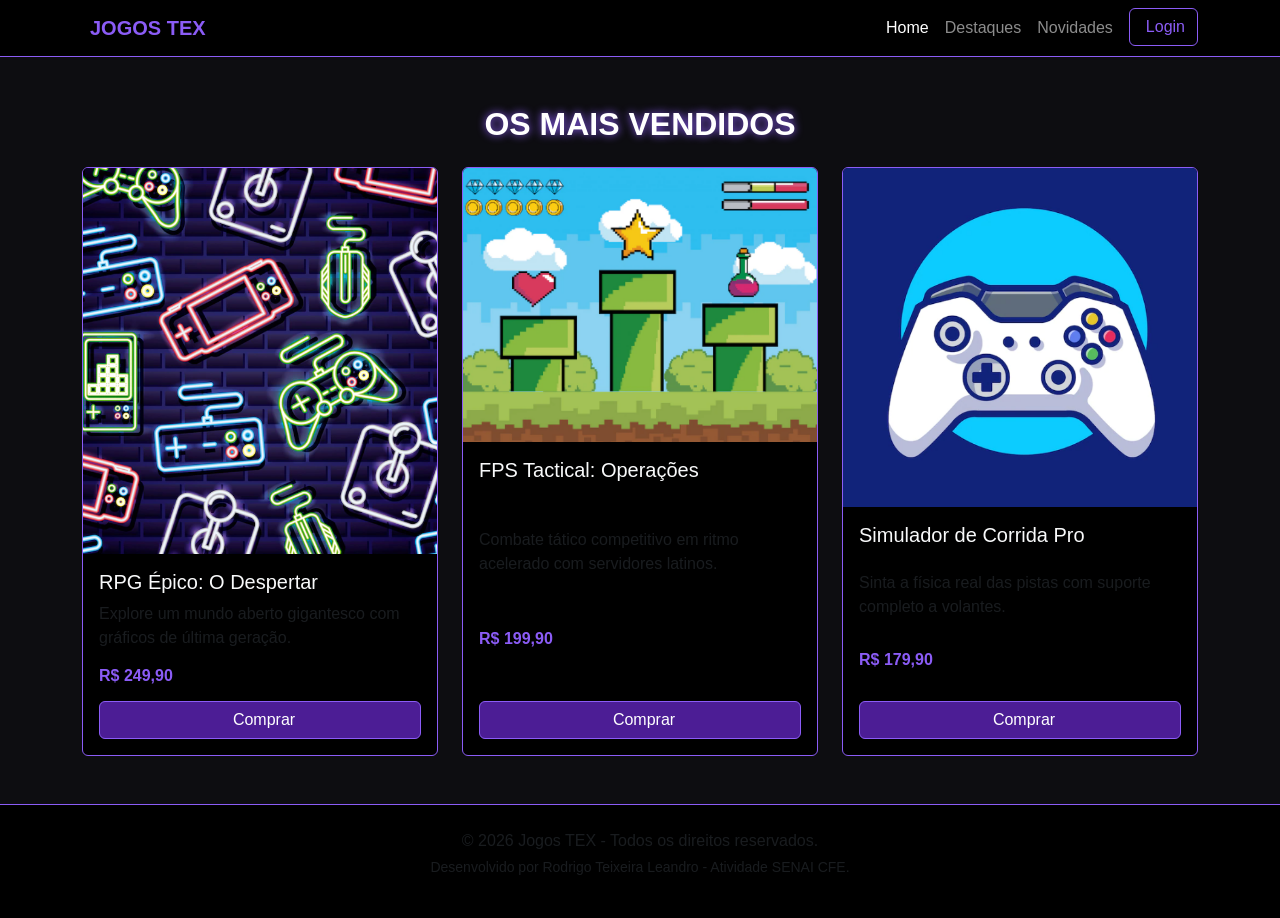
<file: index.html>
<!DOCTYPE html>
<html lang="pt-br">

<head>
  <meta charset="UTF-8">
  <meta http-equiv="X-UA-Compatible" content="IE=edge">
  <meta name="viewport" content="width=device-width, initial-scale=1.0">
  <title>Jogos TEX</title>

  <link href="https://cdn.jsdelivr.net/npm/bootstrap@5.2.2/dist/css/bootstrap.min.css" rel="stylesheet"
    integrity="sha384-Zenh87qX5JnK2Jl0vWa8Ck2rdkQ2Bzep5IDxbcnCeuOxjzrPF/et3URy9Bv1WTRi" crossorigin="anonymous">

  <link rel="stylesheet" href="css/estilo.css">



</head>

<body>
  <header>
    <!-- Menu de Navegação Responsivo do Bootstrap -->
    <nav class="navbar navbar-expand-lg navbar-dark bg-black border-bottom border-purple">
        <div class="container">
            <a class="navbar-brand fw-bold text-purple" href="index.html">
                <i class="fa-solid fa-gamepad me-2"></i>JOGOS TEX
            </a>
            <!-- Botão Hambúrguer para Celular -->
            <button class="navbar-toggler" type="button" data-bs-toggle="collapse" data-bs-target="#menuPrincipal">
                <span class="navbar-toggler-icon"></span>
            </button>
            <!-- Links do Menu -->
            <div class="collapse navbar-collapse" id="menuPrincipal">
                <ul class="navbar-nav ms-auto mb-2 mb-lg-0">
                    <li class="nav-item"><a class="nav-link active" href="index.html">Home</a></li>
                    <li class="nav-item"><a class="nav-link" href="#section-vendidos">Destaques</a></li>
                    <li class="nav-item"><a class="nav-link" href="#login.html">Novidades</a></li>
                    <li class="nav-item">
                        <a class="btn btn-outline-purple ms-2" href="login.html">
                            <i class="fa-solid fa-user me-1"></i>Login
                        </a>
                    </li>
                </ul>
            </div>
        </div>
    </nav>
</header>


  <main>



    <section id="section-banners" class="container-fluid">

      

    </section>
        <!-- SEÇÃO DE PRODUTOS MAIS VENDIDOS (Cards Responsivos em Grid) -->
    <section id="section-vendidos" class="container my-5">
        <h2 class="text-center mb-4 linha-titulo">OS MAIS VENDIDOS</h2>
        
        <div class="row g-4">
            <!-- Card do Jogo 1 -->
            <div class="col-12 col-md-6 col-lg-4">
                <div class="card bg-black text-light border-purple h-100">
                    <img src="img/jogo1.PNG" class="card-img-top" alt="Jogo 1">
                    <div class="card-body d-flex flex-column justify-content-between">
                        <h5 class="card-title">RPG Épico: O Despertar</h5>
                        <p class="card-text text-muted">Explore um mundo aberto gigantesco com gráficos de última geração.</p>
                        <h6 class="text-purple fw-bold">R$ 249,90</h6>
                        <button class="btn btn-purple btn-comprar w-100 mt-2">
                            <i class="fa-solid fa-cart-shopping me-2"></i>Comprar
                        </button>
                    </div>
                </div>
            </div>

            <!-- Card do Jogo 2 -->
            <div class="col-12 col-md-6 col-lg-4">
                <div class="card bg-black text-light border-purple h-100">
                    <img src="img/jogo2.PNG" class="card-img-top" alt="Jogo 2">
                    <div class="card-body d-flex flex-column justify-content-between">
                        <h5 class="card-title">FPS Tactical: Operações</h5>
                        <p class="card-text text-muted">Combate tático competitivo em ritmo acelerado com servidores latinos.</p>
                        <h6 class="text-purple fw-bold">R$ 199,90</h6>
                        <button class="btn btn-purple btn-comprar w-100 mt-2">
                            <i class="fa-solid fa-cart-shopping me-2"></i>Comprar
                        </button>
                    </div>
                </div>
            </div>

            <!-- Card do Jogo 3 -->
            <div class="col-12 col-md-6 col-lg-4">
                <div class="card bg-black text-light border-purple h-100">
                    <img src="img/jogo3.PNG" class="card-img-top" alt="Jogo 3">
                    <div class="card-body d-flex flex-column justify-content-between">
                        <h5 class="card-title">Simulador de Corrida Pro</h5>
                        <p class="card-text text-muted">Sinta a física real das pistas com suporte completo a volantes.</p>
                        <h6 class="text-purple fw-bold">R$ 179,90</h6>
                        <button class="btn btn-purple btn-comprar w-100 mt-2">
                            <i class="fa-solid fa-cart-shopping me-2"></i>Comprar
                        </button>
                    </div>
                </div>
            </div>
        </div>
    </section>
</main>

<!-- RODAPÉ (Footer) -->
<footer class="bg-black text-center text-muted py-4 border-top border-purple">
    <div class="container">
        <p class="mb-1">&copy; 2026 Jogos TEX - Todos os direitos reservados.</p>
        <p class="small">Desenvolvido por Rodrigo Teixeira Leandro - Atividade SENAI CFE.</p>
    </div>
</footer>
<script src="https://jquery.com"></script>


  <button id="voltar-topo" type="button" class="btn btn-outline-primary" onclick="topo()">&uarr; Voltar ao topo</button>

  <script src="js/script.js"></script>
  <script src="https://cdn.jsdelivr.net/npm/bootstrap@5.2.2/dist/js/bootstrap.bundle.min.js"
    integrity="sha384-OERcA2EqjJCMA+/3y+gxIOqMEjwtxJY7qPCqsdltbNJuaOe923+mo//f6V8Qbsw3"
    crossorigin="anonymous"></script>

</body>

</html>
</file>
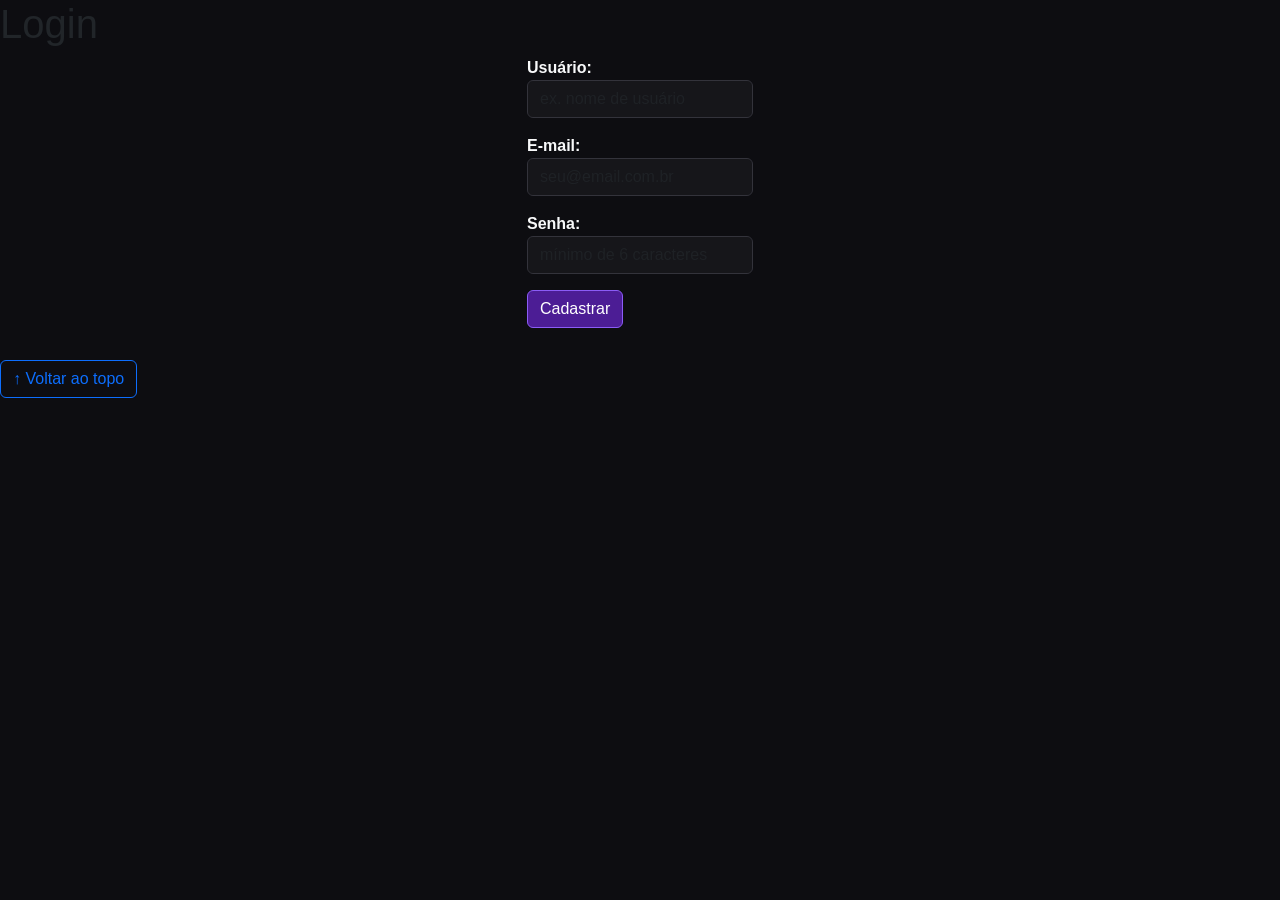
<file: login.html>
<!DOCTYPE html>
<html lang="pt-br">

<head>
    <meta charset="UTF-8">
    <meta http-equiv="X-UA-Compatible" content="IE=edge">
    <meta name="viewport" content="width=device-width, initial-scale=1.0">
    <title>Jogos TEX - login</title>
    <link href="https://cdn.jsdelivr.net/npm/bootstrap@5.2.2/dist/css/bootstrap.min.css" rel="stylesheet"
        integrity="sha384-Zenh87qX5JnK2Jl0vWa8Ck2rdkQ2Bzep5IDxbcnCeuOxjzrPF/et3URy9Bv1WTRi" crossorigin="anonymous">
    <link rel="stylesheet" href="css/estilo.css">
</head>

<body>
    <header>
        
    </header>

    <main>
        <section id="section-login">
            <h1>Login</h1>
            <div class="d-flex justify-content-center">
                            <form method="post" action="" id="login">
                <p>
                    <label for="usuario" class="text-light fw-bold">Usuário: </label>
                    <input id="usuario" name="usuario" required="required" type="text"
                        placeholder="ex. nome de usuário" class="form-control" />
                </p>
                <p>
                    <label for="email" class="text-light fw-bold">E-mail: </label>
                    <input id="email" name="email" required="required" type="email"
                        placeholder="seu@email.com.br" class="form-control" />
                </p>
                <p>
                    <label for="senha" class="text-light fw-bold">Senha: </label>
                    <input id="senha" name="senha" required="required" type="password"
                        placeholder="mínimo de 6 caracteres" class="form-control" />
                </p>
                <p>
                    <input type="button" value="Cadastrar" class="btn btn-purple" id="bt-cadastrar"
                        onclick="cadastro()" />
                </p>

                </form>
            </div>
        </section>

        <section id="section-cadastro">
            <div id="botao-cadastrar">
                <button type="button" class="btn btn-info">Não é cadastrado ainda? Cadastre-se</button>
            </div>
            <div id="form-cadastrar">

                <h1>Criar minha conta</h1>
                <p>Informe os seus dados abaixo para criar sua conta.</p>

                <div class="d-flex justify-content-center">
                    <form method="post" action="" id="login">
                        <p>
                            <label for="usuario">Usuário: </label>
                            <input id="usuario" name="usuario" required="required" type="text"
                                placeholder="ex. nome de usuário" class="form-control" />
                        </p>
                        <p>
                            <label for="email">E-mail: </label>
                            <input id="email" name="email" required="required" type="email"
                                placeholder="seu@email.com.br" class="form-control" />
                        </p>
                        <p>
                            <label for="senha">Senha: </label>
                            <input id="senha" name="senha" required="required" type="password"
                                placeholder="mínimo de 6 caracteres" class="form-control" />
                        </p>
                        <p>
                            <input type="button" value="Cadastrar" class="btn btn-primary" id="bt-cadastrar"
                                onclick="cadastro()" />
                        </p>
                    </form>
                </div>

            </div>
        </section>

    </main>



    <footer>
        <p></p>
    </footer>

    <button id="voltar-topo" type="button" class="btn btn-outline-primary">&uarr; Voltar ao topo</button>

    <script src="https://cdn.jsdelivr.net/npm/bootstrap@5.2.2/dist/js/bootstrap.bundle.min.js"
        integrity="sha384-OERcA2EqjJCMA+/3y+gxIOqMEjwtxJY7qPCqsdltbNJuaOe923+mo//f6V8Qbsw3"
        crossorigin="anonymous"></script>
    <script src="js/script.js"></script>

    <script src="https://code.jquery.com/jquery-3.6.1.js"
        integrity="sha256-3zlB5s2uwoUzrXK3BT7AX3FyvojsraNFxCc2vC/7pNI=" crossorigin="anonymous"></script>
    <script type="text/javascript" src="js/jquery-script.js"></script>

</body>

</html>
</file>
<file: css/estilo.css>
/* --- minhas configuracoes para a loja Jogos Tex roxa --- */
body {
    background-color: #0d0d11 !important;
    font-family: 'Segoe UI', Tahoma, Geneva, Verdana, sans-serif;
}

/* estilização do menu superior (cabeçalho) */
.bg-black { background-color: #000000 !important; }
.border-purple { border-color: #8B5CF6 !important; }
.text-purple { color: #8B5CF6 !important; }

/* teste do efeito neon nos botoes da pagina */
.btn-outline-purple {
    color: #8B5CF6;
    border-color: #8B5CF6;
    transition: all 0.3s ease;
}
.btn-outline-purple:hover {
    background-color: #8B5CF6;
    color: #000000;
    box-shadow: 0 0 10px #8B5CF6;
}

/* --- parte do conteudo principal e cards --- */
.linha-titulo {
    font-size: 2rem;
    font-weight: 800;
    color: #ffffff;
    text-shadow: 0 0 8px #8B5CF6;
}

.bg-black-transparente {
    background-color: rgba(0, 0, 0, 0.75);
}

.card {
    transition: transform 0.3s ease;
}

.card:hover {
    transform: translateY(-5px);
}

.btn-purple {
    background-color: #4C1D95;
    color: #ffffff;
    border: 1px solid #8B5CF6;
}

.btn-purple:hover {
    background-color: #8B5CF6;
    color: #000000;
}

/* formulario de login basico */
.form-control {
    background-color: #16161a !important;
    border: 1px solid #33333b !important;
    color: #ffffff !important;
}

/* media query obrigatorio da atividade */
@media (max-width: 768px) {
    .linha-titulo { font-size: 1.5rem; }
    .carousel-caption { display: none !important; }
}

/* efeito neon de brilho nos cards ao passar o mouse */
.card:hover {
    transform: translateY(-5px);
    border-color: #8B5CF6 !important;
    box-shadow: 0 0 15px rgba(139, 92, 246, 0.6);
    transition: all 0.3s ease;
}
</file>
